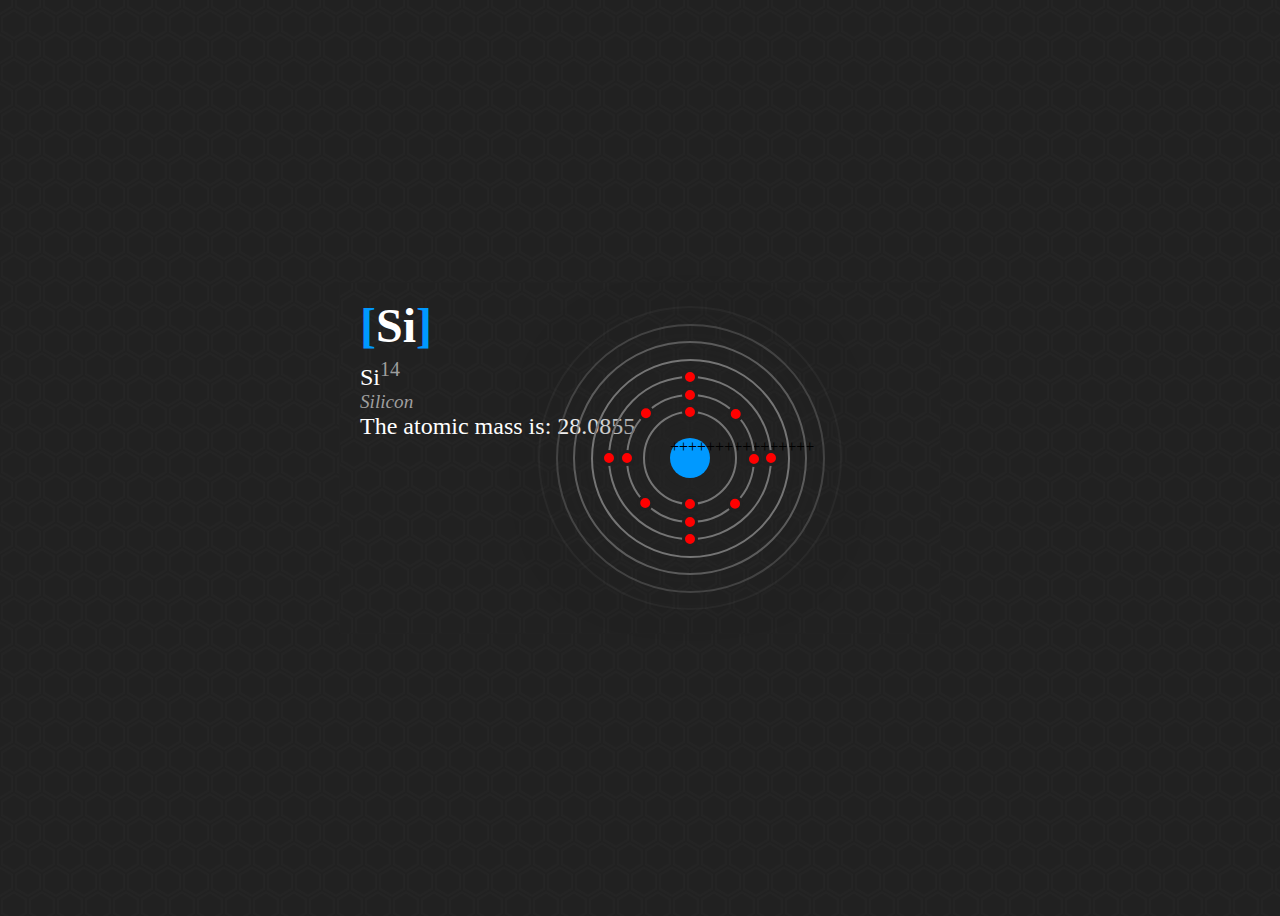
<file: index.html>
<!DOCTYPE html>
<html lang="en">
<head>
    <meta charset="UTF-8">
    <meta http-equiv="X-UA-Compatible" content="IE=edge">
    <meta name="viewport" content="width=device-width, initial-scale=1.0">
    <title>Document</title>
    <link rel="stylesheet" href="CSS/style.css">
    <script src="JS/atom.js"></script>
</head>
<body>
    <figure>
        <div class="figure-content">
            <div class="element-info">
                <div class="initials"><span class="text-color">[</span><span>Si</span><span class="text-color">]</span></div>
                <div class="name">Si<sup class="text-fade">14</sup></div>
                <div class="latin text-fade">Silicon</div>
                <div class="latin-text-fade">The atomic mass is: 28.0855</div>
            </div>
            <div id="Atom">
                <div class="nucleus">++++++++++++++++</div>
                <div class="electrospheres"></div>
            </div>
        </div>
    </figure>
    <script src="JS/atomchanges.js"></script>
</body>
</html>
</file>
<file: CSS/style.css>
body {
  height: 100vh;
  background-color: #212121;
  background-image: url("data:image/svg+xml,%3Csvg xmlns='http://www.w3.org/2000/svg' width='28' height='49' viewBox='0 0 28 49'%3E%3Cg fill-rule='evenodd'%3E%3Cg fill='%23242424' fill-rule='nonzero'%3E%3Cpath d='M13.99 9.25l13 7.5v15l-13 7.5L1 31.75v-15l12.99-7.5zM3 17.9v12.7l10.99 6.34 11-6.35V17.9l-11-6.34L3 17.9zM0 15l12.98-7.5V0h-2v6.35L0 12.69v2.3zm0 18.5L12.98 41v8h-2v-6.85L0 35.81v-2.3zM15 0v7.5L27.99 15H28v-2.31h-.01L17 6.35V0h-2zm0 49v-8l12.99-7.5H28v2.31h-.01L17 42.15V49h-2z'/%3E%3C/g%3E%3C/g%3E%3C/svg%3E");
  overflow: hidden;
  display: flex;
  flex-direction: column;
  justify-content: center;
  align-items: center; 
}
.figure-content {
    overflow: hidden;
    background-color: #212121;
    background-image: url("data:image/svg+xml,%3Csvg xmlns='http://www.w3.org/2000/svg' width='28' height='49' viewBox='0 0 28 49'%3E%3Cg fill-rule='evenodd'%3E%3Cg fill='%23242424' fill-rule='nonzero'%3E%3Cpath d='M13.99 9.25l13 7.5v15l-13 7.5L1 31.75v-15l12.99-7.5zM3 17.9v12.7l10.99 6.34 11-6.35V17.9l-11-6.34L3 17.9zM0 15l12.98-7.5V0h-2v6.35L0 12.69v2.3zm0 18.5L12.98 41v8h-2v-6.85L0 35.81v-2.3zM15 0v7.5L27.99 15H28v-2.31h-.01L17 6.35V0h-2zm0 49v-8l12.99-7.5H28v2.31h-.01L17 42.15V49h-2z'/%3E%3C/g%3E%3C/g%3E%3C/svg%3E"); }
  
  .element-info {
    position: absolute;
    margin: 15px 0 0 20px;
    color: #FFF;
    font-size: 24px; }
    .element-info .text-color {
      color: #09F; }
    .element-info .text-fade {
      color: #9E9E9E; }
    .element-info .initials {
      font-size: 2em;
      font-weight: bold; }
    .element-info .name {
      margin-top: 5px;
      font-size: 1em; }
    .element-info .latin {
      font-size: .8em;
      font-style: italic; }
  
  #Atom {
    width: 300px;
    height: 300px;
    margin: 25px 0 0 200px;
    display: flex;
    justify-content: center;
    align-items: center; }
  
  .electrospheres {
    width: 300px;
    height: 300px;
    display: flex;
    justify-content: center;
    align-items: center; }
  
  .electrosphere {
    border: 2px solid #757575;
    border-radius: 50%;
    animation: 60s infinite linear; }
    .electrosphere:nth-child(odd) {
      animation-name: rotateA; }
    .electrosphere:nth-child(even) {
      animation-name: rotateB; }
  
  @keyframes rotateA {
    from {
      transform: rotate(360deg); } }
  
  @keyframes rotateB {
    from {
      transform: rotate(-360deg); } }
    .electrosphere.layer-0 {
      width: 90px;
      height: 90px;
      position: absolute; }
      .electrosphere.layer-0.empty-layer {
        opacity: 1.9; }
    .electrosphere.layer-1 {
      width: 125px;
      height: 125px;
      position: absolute; }
      .electrosphere.layer-1.empty-layer {
        opacity: 1.6; }
    .electrosphere.layer-2 {
      width: 160px;
      height: 160px;
      position: absolute; }
      .electrosphere.layer-2.empty-layer {
        opacity: 1.3; }
    .electrosphere.layer-3 {
      width: 195px;
      height: 195px;
      position: absolute; }
      .electrosphere.layer-3.empty-layer {
        opacity: 1; }
    .electrosphere.layer-4 {
      width: 230px;
      height: 230px;
      position: absolute; }
      .electrosphere.layer-4.empty-layer {
        opacity: 0.7; }
    .electrosphere.layer-5 {
      width: 265px;
      height: 265px;
      position: absolute; }
      .electrosphere.layer-5.empty-layer {
        opacity: 0.4; }
    .electrosphere.layer-6 {
      width: 300px;
      height: 300px;
      position: absolute; }
      .electrosphere.layer-6.empty-layer {
        opacity: 0.1; }
  
  .electron {
    width: calc(100% + 2px);
    height: calc(100% + 2px);
    margin: -1px;
    position: absolute;
    text-align: center;
    transform: rotate(calc(360deg * var(--index) / var(--length))); }
    .electron::after {
      content: '';
      width: 10px;
      height: 10px;
      margin: -8px;
      border-radius: 50%;
      border: 3px solid #212121;
      background-color: red;
      position: absolute; }
  
  .nucleus {
    width: 40px;
    height: 40px;
    background-color: #09F;
    border-radius: 50%;
    box-shadow: 0 0 100px 50px #242424;
    position: absolute; 
  }
    
  .figure-content {
    width: 600px;
    height: 350px;
    border: 1px solid #222;
    border-radius: 2px;
    user-select: none;
    cursor: default; }
</file>
